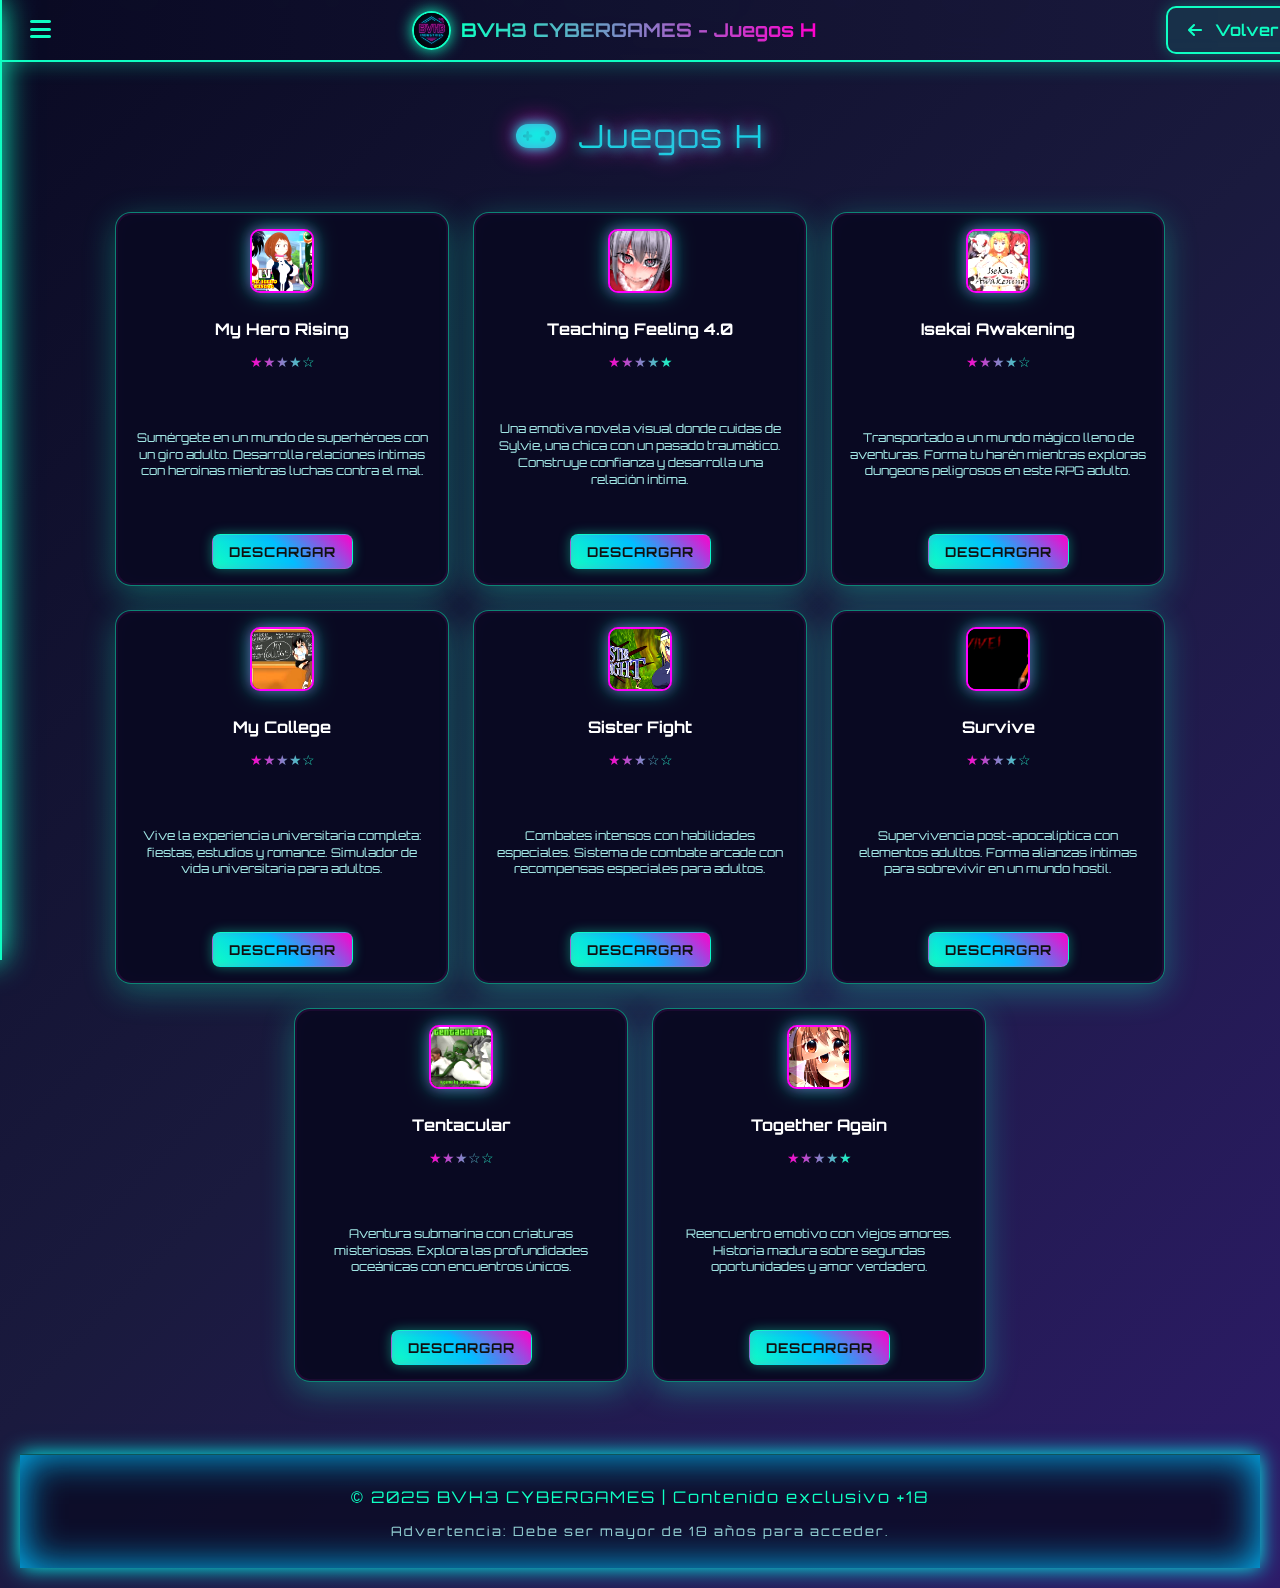
<file: juegos-h.html>
<!DOCTYPE html>
<html lang="es">
<head>
    <meta charset="UTF-8">
    <meta name="viewport" content="width=device-width, initial-scale=1.0">
    <title>Juegos H - BVH3 CYBERGAMES</title>
    <link rel="icon" href="src/Logo.png" type="image/png">
    <link href="https://fonts.googleapis.com/css2?family=Orbitron:wght@400;700;900&family=Rajdhani:wght@300;400;600&display=swap" rel="stylesheet">
    <link rel="stylesheet" href="https://cdnjs.cloudflare.com/ajax/libs/font-awesome/6.4.0/css/all.min.css">
    <link rel="stylesheet" href="estilos.css">
    <style>
        body {
            margin: 0;
            background: linear-gradient(135deg, #0a0a23 0%, #1a1a3e 50%, #2d1b69 100%);
            overflow-x: hidden;
        }
        
        /* Partículas de fondo */
        .particles {
            position: fixed;
            top: 0;
            left: 0;
            width: 100%;
            height: 100%;
            pointer-events: none;
            z-index: 1;
        }
        
        .particle {
            position: absolute;
            width: 2px;
            height: 2px;
            background: #0fffc3;
            animation: float 6s infinite ease-in-out;
        }
        
        @keyframes float {
            0%, 100% { transform: translateY(0px) rotate(0deg); opacity: 0; }
            50% { transform: translateY(-100px) rotate(180deg); opacity: 1; }
        }
        
        /* Menú lateral */
        .sidebar {
            position: fixed;
            top: 0;
            left: -250px;
            width: 250px;
            height: 100vh;
            background: linear-gradient(180deg, #0a0a23 0%, #1a1a3e 100%);
            border-right: 2px solid #0fffc3;
            box-shadow: 0 0 30px #0fffc3;
            transition: left 0.3s ease;
            z-index: 1000;
            padding-top: 60px;
        }
        
        .sidebar.open {
            left: 0;
        }
        
        .sidebar .menu-item {
            display: flex;
            align-items: center;
            padding: 15px 20px;
            color: #fff;
            text-decoration: none;
            transition: background 0.3s, transform 0.2s;
            border-bottom: 1px solid rgba(15, 255, 195, 0.2);
        }
        
        .sidebar .menu-item:hover {
            background: linear-gradient(90deg, rgba(15, 255, 195, 0.2), rgba(255, 0, 204, 0.2));
            transform: translateX(10px);
        }
        
        .sidebar .menu-item i {
            margin-right: 15px;
            font-size: 1.2rem;
            color: #0fffc3;
        }
        
        /* Header superior */
        .top-header {
            position: fixed;
            top: 0;
            left: 0;
            width: 100%;
            height: 60px;
            background: linear-gradient(90deg, rgba(10, 10, 35, 0.95), rgba(26, 26, 62, 0.95));
            backdrop-filter: blur(10px);
            border-bottom: 2px solid #0fffc3;
            box-shadow: 0 2px 20px rgba(15, 255, 195, 0.3);
            display: flex;
            align-items: center;
            justify-content: space-between;
            padding: 0 20px;
            z-index: 999;
        }
        
        .menu-toggle {
            background: none;
            border: none;
            color: #0fffc3;
            font-size: 1.5rem;
            cursor: pointer;
            padding: 10px;
            border-radius: 5px;
            transition: background 0.3s, transform 0.2s;
        }
        
        .menu-toggle:hover {
            background: rgba(15, 255, 195, 0.2);
            transform: rotate(90deg);
        }
        
        .back-button {
            color: #0fffc3;
            text-decoration: none;
            padding: 12px 20px;
            border: 2px solid #0fffc3;
            border-radius: 10px;
            background: rgba(15, 255, 195, 0.1);
            backdrop-filter: blur(10px);
            transition: all 0.3s ease;
            font-family: 'Orbitron', Arial, sans-serif;
            font-size: 1rem;
            font-weight: 600;
            box-shadow: 0 0 15px rgba(15, 255, 195, 0.3);
            position: relative;
            overflow: hidden;
        }
        
        .back-button::before {
            content: '';
            position: absolute;
            top: 0;
            left: -100%;
            width: 100%;
            height: 100%;
            background: linear-gradient(90deg, transparent, rgba(15, 255, 195, 0.3), transparent);
            transition: left 0.5s;
        }
        
        .back-button:hover {
            background: linear-gradient(90deg, rgba(15, 255, 195, 0.2), rgba(255, 0, 204, 0.2));
            color: #fff;
            transform: translateX(-5px);
            box-shadow: 0 0 25px rgba(15, 255, 195, 0.6), 0 0 15px rgba(255, 0, 204, 0.3);
        }
        
        .back-button:hover::before {
            left: 100%;
        }
        
        .header-logo {
            display: flex;
            align-items: center;
            gap: 10px;
        }
        
        .header-logo img {
            width: 35px;
            height: 35px;
            border-radius: 50%;
            border: 2px solid #0fffc3;
            box-shadow: 0 0 15px #0fffc3;
        }
        
        .header-title {
            font-family: 'Orbitron', Arial, sans-serif;
            background: linear-gradient(90deg, #0fffc3, #ff00cc);
            background-clip: text;
            -webkit-background-clip: text;
            -webkit-text-fill-color: transparent;
            font-size: 1.2rem;
            font-weight: bold;
        }
        
        /* Contenido principal */
        .main-content {
            margin-top: 80px;
            padding: 20px;
            z-index: 2;
            position: relative;
        }
        
        /* Loading animation */
        .loading-icon {
            display: inline-block;
            width: 20px;
            height: 20px;
            border: 3px solid rgba(15, 255, 195, 0.3);
            border-radius: 50%;
            border-top-color: #0fffc3;
            animation: spin 1s ease-in-out infinite;
            margin-right: 10px;
        }
        
        @keyframes spin {
            to { transform: rotate(360deg); }
        }
        
        /* Overlay para cerrar menú */
        .overlay {
            position: fixed;
            top: 0;
            left: 0;
            width: 100%;
            height: 100%;
            background: rgba(0, 0, 0, 0.5);
            opacity: 0;
            visibility: hidden;
            transition: opacity 0.3s, visibility 0.3s;
            z-index: 998;
        }
        
        .overlay.show {
            opacity: 1;
            visibility: visible;
        }
        .panel-section {
            width: 100%;
            margin: 2rem 0;
            padding: 0;
            background: none;
            backdrop-filter: none;
            border: none;
            border-radius: 0;
            box-shadow: none;
        }
        
        .panel-title {
            font-family: 'Orbitron', Arial, sans-serif;
            background: linear-gradient(90deg, #0fffc3, #00bfff, #ff00cc, #0fffc3);
            background-size: 300% 300%;
            -webkit-background-clip: text;
            -webkit-text-fill-color: transparent;
            background-clip: text;
            color: #00ffe7;
            font-size: 2rem;
            margin-bottom: 2rem;
            text-align: center;
            letter-spacing: 2px;
            animation: rgb-glow 2.5s linear infinite;
            text-shadow: 0 0 12px #00ffe7, 0 0 24px #ff00cc;
        }
        
        .panel-content {
            display: flex;
            flex-wrap: wrap;
            gap: 1.5rem;
            justify-content: center;
            padding: 1.5rem 1rem;
            max-width: 1600px;
            margin: 0 auto;
        }
        
        .game-card {
            width: 300px;
            height: 340px;
            flex-shrink: 0;
            background: rgba(10, 10, 35, 0.9);
            backdrop-filter: blur(15px);
            border: 1px solid rgba(15, 255, 195, 0.5);
            border-radius: 16px;
            box-shadow: 0 8px 32px rgba(15, 255, 195, 0.3), 0 0 20px rgba(255, 0, 204, 0.15) inset;
            padding: 1rem;
            text-align: center;
            transition: all 0.4s cubic-bezier(0.175, 0.885, 0.32, 1.275);
            position: relative;
            overflow: hidden;
            display: flex;
            flex-direction: column;
            align-items: center;
            justify-content: space-between;
            cursor: pointer;
        }
        
        .game-card::before {
            content: '';
            position: absolute;
            top: -50%;
            left: -50%;
            width: 200%;
            height: 200%;
            background: conic-gradient(from 0deg, transparent, rgba(15, 255, 195, 0.3), transparent, rgba(255, 0, 204, 0.3), transparent);
            animation: rotate-border 4s linear infinite;
            z-index: -1;
            opacity: 0;
            transition: opacity 0.3s ease;
        }
        
        @keyframes rotate-border {
            0% { transform: rotate(0deg); }
            100% { transform: rotate(360deg); }
        }
        
        .game-card::after {
            content: '';
            position: absolute;
            top: 2px;
            left: 2px;
            right: 2px;
            bottom: 2px;
            background: rgba(10, 10, 35, 0.95);
            border-radius: 14px;
            z-index: -1;
        }
        
        .game-card:hover::before {
            opacity: 1;
        }
        
        .game-card:hover {
            transform: translateY(-8px) scale(1.05);
            box-shadow: 0 20px 40px rgba(15, 255, 195, 0.4), 0 0 30px rgba(255, 0, 204, 0.3) inset, 0 0 60px rgba(0, 191, 255, 0.2);
            border-color: rgba(15, 255, 195, 0.8);
        }
        
        .game-card img {
            width: 220px;
            height: 140px;
            object-fit: cover;
            border-radius: 10px;
            margin-bottom: 0.8rem;
            border: 2px solid #ff00cc;
            box-shadow: 0 0 20px rgba(15, 255, 195, 0.5), 0 0 12px rgba(255, 0, 204, 0.4);
            transition: all 0.4s ease;
            background: #111;
            flex-shrink: 0;
            position: relative;
            overflow: hidden;
            filter: brightness(1.1) contrast(1.1) saturate(1.2);
        }
        
        .game-card:hover img {
            transform: scale(1.15);
            filter: brightness(1.4) saturate(1.6) contrast(1.2);
            border-color: #0fffc3;
            box-shadow: 0 0 30px rgba(15, 255, 195, 0.7), 0 0 20px rgba(255, 0, 204, 0.5), 0 0 40px rgba(0, 191, 255, 0.3);
        }
        }
        
        .game-card h2 {
            font-size: 1.1rem;
            margin: 0.3rem 0 0.4rem 0;
            color: #fff;
            font-family: 'Orbitron', Arial, sans-serif;
            font-weight: 600;
            background: linear-gradient(90deg, #0fffc3, #ff00cc);
            background-clip: text;
            -webkit-background-clip: text;
            -webkit-text-fill-color: transparent;
            text-shadow: 0 0 10px rgba(15, 255, 195, 0.3);
            transition: all 0.3s ease;
        }
        
        .game-card:hover h2 {
            text-shadow: 0 0 15px rgba(15, 255, 195, 0.6), 0 0 10px rgba(255, 0, 204, 0.4);
            transform: translateY(-2px);
        }
        
        .game-rating .star {
            background: linear-gradient(90deg, #ff00cc, #0fffc3);
            background-clip: text;
            -webkit-background-clip: text;
            -webkit-text-fill-color: transparent;
            font-size: 0.9rem;
            margin-bottom: 0.4rem;
            display: block;
            transition: all 0.3s ease;
        }
        
        .game-card:hover .star {
            transform: scale(1.1);
            filter: drop-shadow(0 0 8px rgba(15, 255, 195, 0.4));
        }
        
        .game-card p {
            font-size: 0.8rem;
            color: #b2fefa;
            margin-bottom: 0.8rem;
            line-height: 1.3;
            flex-grow: 1;
            display: flex;
            align-items: center;
            text-align: center;
            opacity: 0.9;
            transition: all 0.3s ease;
        }
        
        .game-card:hover p {
            color: #ffffff;
            opacity: 1;
            text-shadow: 0 0 8px rgba(15, 255, 195, 0.3);
        }
            background-clip: text;
            -webkit-background-clip: text;
            -webkit-text-fill-color: transparent;
            text-fill-color: transparent;
        }
        .game-rating .star {
            background: linear-gradient(90deg, #ff00cc, #0fffc3);
            background-clip: text;
            -webkit-background-clip: text;
            -webkit-text-fill-color: transparent;
            text-fill-color: transparent;
            font-size: 1.1rem;
            margin-bottom: 0.5rem;
            display: block;
        }
        .game-card p {
            font-size: 0.9rem;
            color: #b2fefa;
            margin-bottom: 0.8rem;
            line-height: 1.4;
            flex-grow: 1;
        }
        .game-card a.cyber-btn {
            font-size: 0.9rem;
            padding: 0.6rem 1.1rem;
            border-radius: 8px;
            background: linear-gradient(45deg, #0fffc3 0%, #00bfff 50%, #ff00cc 100%);
            color: #111;
            border: 1px solid rgba(15, 255, 195, 0.3);
            font-family: 'Orbitron', Arial, sans-serif;
            font-weight: 700;
            letter-spacing: 1px;
            box-shadow: 0 0 12px rgba(15, 255, 195, 0.4), 0 0 6px rgba(255, 0, 204, 0.2) inset;
            margin-top: auto;
            transition: all 0.4s cubic-bezier(0.175, 0.885, 0.32, 1.275);
            cursor: pointer;
            position: relative;
            overflow: hidden;
            text-decoration: none;
            display: inline-block;
            align-self: center;
            text-transform: uppercase;
        }
        
        .game-card a.cyber-btn::before {
            content: '';
            position: absolute;
            top: 0;
            left: -100%;
            width: 100%;
            height: 100%;
            background: linear-gradient(90deg, transparent, rgba(255, 255, 255, 0.4), transparent);
            transition: left 0.6s ease;
        }
        
        .game-card a.cyber-btn:hover::before {
            left: 100%;
        }
        
        .game-card a.cyber-btn:hover {
            background: linear-gradient(45deg, #ff00cc 0%, #00bfff 50%, #0fffc3 100%);
            color: #fff;
            transform: translateY(-3px) scale(1.05);
            box-shadow: 0 8px 25px rgba(15, 255, 195, 0.6), 0 0 15px rgba(255, 0, 204, 0.5) inset, 0 0 40px rgba(0, 191, 255, 0.3);
            border-color: rgba(15, 255, 195, 0.8);
            text-shadow: 0 0 10px rgba(0, 0, 0, 0.8);
        }
            width: 100%;
            height: 100%;
            background: linear-gradient(90deg, transparent, rgba(255, 255, 255, 0.2), transparent);
            transition: left 0.3s;
        }
        
        .game-card a.cyber-btn:hover::before {
            left: 100%;
        }
        
        .game-card a.cyber-btn:hover {
            background: linear-gradient(90deg, #ff00cc 0%, #0fffc3 100%);
            color: #fff;
            transform: scale(1.05);
            box-shadow: 0 0 15px rgba(15, 255, 195, 0.7), 0 0 8px rgba(255, 0, 204, 0.5) inset;
        }
        @media (max-width: 1200px) {
            .panel-content {
                gap: 1.3rem;
                padding: 1.3rem;
            }
            
            .game-card {
                width: 280px;
                height: 320px;
            }
            
            .game-card img {
                width: 200px;
                height: 130px;
            }
        }
        
        @media (max-width: 768px) {
            .panel-content { 
                gap: 1rem; 
                padding: 1rem;
            }
            
            .game-card { 
                width: 260px;
                height: 300px;
                padding: 0.9rem;
            }
            
            .game-card img { 
                width: 180px; 
                height: 120px;
            }
            
            .game-card h2 { 
                font-size: 1rem;
            }
            
            .game-card p { 
                font-size: 0.75rem;
            }
            
            .game-card a.cyber-btn {
                font-size: 0.85rem;
                padding: 0.5rem 1rem;
            }
        }
        
        @media (max-width: 480px) {
            .back-button {
                padding: 10px 16px;
                font-size: 0.9rem;
            }
            
            .panel-content { 
                flex-direction: column;
                align-items: center;
                gap: 1rem;
                padding: 1rem;
            }
            
            .game-card { 
                width: 90%;
                max-width: 300px;
                height: 320px;
                padding: 1rem;
            }
            
            .game-card img { 
                width: 200px; 
                height: 130px;
            }
            
            .game-card h2 { 
                font-size: 1rem;
            }
            
            .game-card p { 
                font-size: 0.8rem;
            }
        } 
            .game-card h2 { 
                font-size: 0.9rem;
            }
            
            .game-card p { 
                font-size: 0.75rem;
            }
            
            .game-card a.cyber-btn {
                font-size: 0.85rem;
                padding: 8px 16px;
            }
        }
            .game-card { 
                padding: 0.7rem;
                gap: 0.6rem;
            }
            .game-card img { 
                width: 60px; 
                height: 60px; 
            }
            .game-card h2 { 
                font-size: 1rem; 
            }
            .game-card p { 
                font-size: 0.75rem; 
            }
            .panel-section { margin: 1rem auto; }
        }
        
        @media (min-width: 900px) {
            .game-card { 
                max-width: 900px;
                padding: 1.2rem;
                gap: 2rem;
            }
            .game-card img { 
                width: 100px; 
                height: 100px; 
            }
        }
        @keyframes rgb-glow {
            0% { background-position: 0% 50%; }
            50% { background-position: 100% 50%; }
            100% { background-position: 0% 50%; }
        }
    </style>
    <script>
        // Crear partículas
        function createParticles() {
            const particlesContainer = document.querySelector('.particles');
            for (let i = 0; i < 50; i++) {
                const particle = document.createElement('div');
                particle.className = 'particle';
                particle.style.left = Math.random() * 100 + '%';
                particle.style.animationDelay = Math.random() * 6 + 's';
                particle.style.animationDuration = (Math.random() * 3 + 3) + 's';
                particlesContainer.appendChild(particle);
            }
        }
        
        // Toggle menú
        function toggleSidebar() {
            const sidebar = document.querySelector('.sidebar');
            const overlay = document.querySelector('.overlay');
            
            sidebar.classList.toggle('open');
            overlay.classList.toggle('show');
        }
        
        // Cerrar menú al hacer clic en overlay
        function closeSidebar() {
            const sidebar = document.querySelector('.sidebar');
            const overlay = document.querySelector('.overlay');
            
            sidebar.classList.remove('open');
            overlay.classList.remove('show');
        }
        
        // Inicializar cuando cargue la página
        document.addEventListener('DOMContentLoaded', function() {
            createParticles();
            
            // Event listeners
            document.querySelector('.menu-toggle').addEventListener('click', toggleSidebar);
            document.querySelector('.overlay').addEventListener('click', closeSidebar);
        });
    </script>
</head>
<body>
    <!-- Partículas de fondo -->
    <div class="particles"></div>
    
    <!-- Overlay para cerrar menú -->
    <div class="overlay" onclick="closeSidebar()"></div>
    
    <!-- Header superior -->
    <header class="top-header">
        <button class="menu-toggle" onclick="toggleSidebar()">
            <i class="fas fa-bars"></i>
        </button>
        <div class="header-logo">
            <img src="src/Logo.png" alt="BVH3 Logo">
            <span class="header-title">BVH3 CYBERGAMES - Juegos H</span>
        </div>
        <a href="index.php" class="back-button">
            <i class="fas fa-arrow-left" style="margin-right: 8px;"></i>
            Volver
        </a>
    </header>
    
    <!-- Menú lateral -->
    <nav class="sidebar">
        <a href="index.php" class="menu-item">
            <i class="fas fa-home"></i>
            <span>Panel Principal</span>
        </a>
        <a href="#" class="menu-item">
            <i class="fas fa-gamepad"></i>
            <span>Juegos H</span>
        </a>
        <a href="index.php#bots-whatsapp" class="menu-item">
            <i class="fab fa-whatsapp"></i>
            <span>Bots WhatsApp</span>
        </a>
        <a href="index.php#foros" class="menu-item">
            <i class="fas fa-comments"></i>
            <span>Foros</span>
        </a>
        <a href="index.php#comunidad" class="menu-item">
            <i class="fas fa-users"></i>
            <span>Comunidad</span>
        </a>
        <a href="index.php#mas" class="menu-item">
            <i class="fas fa-plus-circle"></i>
            <span>Más</span>
        </a>
    </nav>
    
    <!-- Contenido principal -->
    <div class="main-content">
        <section class="panel-section" id="juegos-h">
            <div class="panel-title">
                <i class="fas fa-gamepad" style="margin-right: 10px; color: #0fffc3;"></i>
                Juegos H
            </div>
            <div class="panel-content game-library">
            <!-- Tarjetas de juegos H -->
            <div class="game-card">
                <img src="src/my.jpg" alt="My Hero Rising" loading="lazy">
                <h2>My Hero Rising</h2>
                <div class="game-rating"><span class="star">★★★★☆</span></div>
                <p>Sumérgete en un mundo de superhéroes con un giro adulto. Desarrolla relaciones íntimas con heroínas mientras luchas contra el mal.</p>
                <a href="https://cuty.io/5jm8YM" class="cyber-btn">Descargar</a>
            </div>
            <div class="game-card">
                <img src="src/feeling.png" alt="Teaching Feeling" loading="lazy">
                <h2>Teaching Feeling 4.0</h2>
                <div class="game-rating"><span class="star">★★★★★</span></div>
                <p>Una emotiva novela visual donde cuidas de Sylvie, una chica con un pasado traumático. Construye confianza y desarrolla una relación íntima.</p>
                <a href="https://cuty.io/S9kJtZkCkV" class="cyber-btn">Descargar</a>
            </div>
            <div class="game-card">
                <img src="src/isekai.jpg" alt="Isekai Awakening" loading="lazy">
                <h2>Isekai Awakening</h2>
                <div class="game-rating"><span class="star">★★★★☆</span></div>
                <p>Transportado a un mundo mágico lleno de aventuras. Forma tu harén mientras exploras dungeons peligrosos en este RPG adulto.</p>
                <a href="https://cuty.io/N8f9oan6" class="cyber-btn">Descargar</a>
            </div>
            <div class="game-card">
                <img src="src/college.jpg" alt="My College" loading="lazy">
                <h2>My College</h2>
                <div class="game-rating"><span class="star">★★★★☆</span></div>
                <p>Vive la experiencia universitaria completa: fiestas, estudios y romance. Simulador de vida universitaria para adultos.</p>
                <a href="https://cuty.io/ktMkRK" class="cyber-btn">Descargar</a>
            </div>
            <div class="game-card">
                <img src="src/sister.jpg" alt="Sister Fight" loading="lazy">
                <h2>Sister Fight</h2>
                <div class="game-rating"><span class="star">★★★☆☆</span></div>
                <p>Combates intensos con habilidades especiales. Sistema de combate arcade con recompensas especiales para adultos.</p>
                <a href="https://cuty.io/9pRQDPjo0B" class="cyber-btn">Descargar</a>
            </div>
            <div class="game-card">
                <img src="src/survive.jpg" alt="Survive" loading="lazy">
                <h2>Survive</h2>
                <div class="game-rating"><span class="star">★★★★☆</span></div>
                <p>Supervivencia post-apocalíptica con elementos adultos. Forma alianzas íntimas para sobrevivir en un mundo hostil.</p>
                <a href="https://cuty.io/mgkU0v8DN" class="cyber-btn">Descargar</a>
            </div>
            <div class="game-card">
                <img src="src/tentacular.jpg" alt="Tentacular" loading="lazy">
                <h2>Tentacular</h2>
                <div class="game-rating"><span class="star">★★★☆☆</span></div>
                <p>Aventura submarina con criaturas misteriosas. Explora las profundidades oceánicas con encuentros únicos.</p>
                <a href="https://cuty.io/wMvLN" class="cyber-btn">Descargar</a>
            </div>
            <div class="game-card">
                <img src="src/together.webp" alt="Together Again" loading="lazy">
                <h2>Together Again</h2>
                <div class="game-rating"><span class="star">★★★★★</span></div>
                <p>Reencuentro emotivo con viejos amores. Historia madura sobre segundas oportunidades y amor verdadero.</p>
                <a href="https://cuty.io/YqBtVH" class="cyber-btn">Descargar</a>
            </div>
            </div>
        </section>
        
        <!-- Footer -->
        <footer class="cyber-footer fade-in" style="margin-top: 3rem; padding: 1rem 0; text-align: center; background: rgba(10, 10, 35, 0.8); border-top: 1px solid rgba(15, 255, 195, 0.3);">
            <p style="color: #0fffc3; font-family: 'Orbitron', Arial, sans-serif;">&copy; 2025 BVH3 CYBERGAMES | Contenido exclusivo +18</p>
            <p style="font-size: 0.8rem; margin-top: 0.5rem; opacity: 0.8; color: #b2fefa;">Advertencia: Debe ser mayor de 18 años para acceder.</p>
        </footer>
    </div>
</body>
</html>
</file>
<file: estilos.css>
/* NAVBAR PRINCIPAL */
.main-navbar {
    width: 100%;
    background: rgba(20, 30, 48, 0.95);
    border-radius: 12px;
    margin: 0 auto 1.2rem auto;
    box-shadow: 0 2px 12px #00ffe7, 0 0 8px #ff00cc inset;
    max-width: 900px;
    padding: 0.2rem 0.5rem;
    z-index: 20;
}
.main-navbar ul {
    display: flex;
    flex-wrap: wrap;
    justify-content: center;
    gap: 1.5rem;
    list-style: none;
    margin: 0;
    padding: 0.5rem 0;
}
.main-navbar li {
    display: inline-block;
}
.main-navbar a {
    color: #00ffe7;
    font-family: 'Orbitron', Arial, sans-serif;
    font-weight: 700;
    text-decoration: none;
    font-size: 1.1rem;
    letter-spacing: 1px;
    padding: 0.4rem 1.2rem;
    border-radius: 8px;
    transition: background 0.2s, color 0.2s;
}
.main-navbar a:hover {
    background: linear-gradient(90deg, #ff00cc 0%, #00ffe7 100%);
    color: #fff;
}

/* DASHBOARD DE BOTONES PRINCIPALES */
.dashboard-buttons {
    display: flex;
    flex-wrap: wrap;
    justify-content: center;
    gap: 0.7rem;
    margin: 1.2rem auto 1rem auto;
    max-width: 900px;
    z-index: 5;
}
.dash-btn {
    font-size: 1rem;
    padding: 0.7rem 1.2rem;
    border-radius: 12px;
    background: linear-gradient(90deg, #00ffe7 0%, #ff00cc 100%);
    color: #111;
    border: none;
    font-family: 'Orbitron', Arial, sans-serif;
    font-weight: 700;
    letter-spacing: 1px;
    box-shadow: 0 0 8px #00ffe7, 0 0 4px #ff00cc inset;
    margin-bottom: 0.3rem;
    transition: background 0.2s, color 0.2s, transform 0.15s;
    cursor: pointer;
}
.dash-btn:hover {
    background: linear-gradient(90deg, #ff00cc 0%, #00ffe7 100%);
    color: #fff;
    transform: scale(1.04);
}
body {
    background: linear-gradient(135deg, #0f2027, #2c5364 80%);
    color: #fff;
    font-family: 'Orbitron', 'Segoe UI', Arial, sans-serif;
    margin: 0;
    min-height: 100vh;
}

.cyber-header, .cyber-footer {
    background: linear-gradient(90deg, #0fffc3 0%, #00bfff 100%);
    color: #111;
    text-align: center;
    padding: 2rem 0 1rem 0;
    letter-spacing: 2px;
    box-shadow: 0 0 20px #00fff7, 0 0 40px #00bfff inset;
}

.cyber-footer {
    padding: 1rem 0;
    font-size: 1rem;
    margin-top: 2rem;
}

.game-library {
    display: flex;
    flex-wrap: wrap;
    justify-content: center;
    gap: 2rem;
    padding: 2rem;
}

.game-card {
    background: rgba(20, 30, 40, 0.95);
    border: 2px solid #00fff7;
    border-radius: 18px;
    box-shadow: 0 0 24px #00fff7, 0 0 8px #0fffc3 inset;
    width: 260px;
    padding: 1.5rem 1rem;
    text-align: center;
    transition: transform 0.3s, box-shadow 0.3s;
    position: relative;
    overflow: hidden;
}

.game-card img {
    width: 100%;
    border-radius: 12px;
    margin-bottom: 1rem;
    border: 2px solid #00bfff;
    box-shadow: 0 0 12px #00fff7;
    transition: filter 0.3s;
}

.cyber-btn {
    display: inline-block;
    margin-top: 1rem;
    padding: 0.7rem 1.5rem;
    background: linear-gradient(90deg, #0fffc3 0%, #00bfff 100%);
    color: #111;
    border: none;
    border-radius: 8px;
    font-weight: bold;
    letter-spacing: 1px;
    text-decoration: none;
    box-shadow: 0 0 10px #00fff7, 0 0 20px #00bfff inset;
    transition: background 0.3s, box-shadow 0.3s, transform 0.2s;
    cursor: pointer;
    position: relative;
    overflow: hidden;
}

.cyber-btn:hover {
    background: linear-gradient(90deg, #00bfff 0%, #0fffc3 100%);
    box-shadow: 0 0 24px #0fffc3, 0 0 40px #00bfff inset;
    transform: scale(1.07) rotate(-2deg);
}

.cyber-effect::before, .cyber-effect::after {
    content: '';
    position: absolute;
    border-radius: 18px;
    pointer-events: none;
    z-index: 1;
}

.cyber-effect::before {
    top: -8px; left: -8px; right: -8px; bottom: -8px;
    border: 2px dashed #0fffc3;
    opacity: 0.5;
    animation: cyber-glow 2s linear infinite;
}

.cyber-effect::after {
    top: 0; left: 0; right: 0; bottom: 0;
    box-shadow: 0 0 40px #00fff7 inset;
    opacity: 0.2;
}

.game-card:hover {
    transform: scale(1.04) rotate(1deg);
    box-shadow: 0 0 40px #0fffc3, 0 0 80px #00bfff inset;
}

@keyframes cyber-glow {
    0% { box-shadow: 0 0 10px #0fffc3, 0 0 20px #00bfff inset; }
    50% { box-shadow: 0 0 30px #00fff7, 0 0 60px #0fffc3 inset; }
    100% { box-shadow: 0 0 10px #0fffc3, 0 0 20px #00bfff inset; }
}

.logo-container {
    display: flex;
    align-items: center;
    justify-content: center;
    gap: 0.7rem;
    margin-bottom: 0.7rem;
}

.cyber-logo {
    width: 38px;
    height: 38px;
    border-radius: 50%;
    border: 2px solid #0fffc3;
    box-shadow: 0 0 16px #00fff7, 0 0 8px #ff00cc inset;
    background: #111;
    animation: logo-glow 2s infinite alternate;
    object-fit: cover;
}

.bvh3-title {
    font-family: 'Orbitron', Arial, sans-serif;
    font-size: 1.3rem;
    font-weight: bold;
    letter-spacing: 2px;
    color: #fff;
    text-shadow: 0 0 8px #00fff7, 0 0 16px #0fffc3;
    position: relative;
}

@media (max-width: 600px) {
    .logo-container {
        gap: 0.4rem;
        margin-bottom: 0.4rem;
    }
    .cyberpunk-logo, .cyber-logo {
        width: 28px;
        height: 28px;
    }
    .bvh3-title {
        font-size: 0.95rem;
        letter-spacing: 1px;
    }
    .dashboard-buttons {
        gap: 0.3rem;
        margin: 0.7rem auto 0.5rem auto;
    }
    .dash-btn {
        font-size: 0.85rem;
        padding: 0.5rem 0.7rem;
        border-radius: 8px;
        margin-bottom: 0.2rem;
    }
}

.rgb-glow {
    background: linear-gradient(90deg, #0fffc3, #00bfff, #ff00cc, #0fffc3);
    background-size: 300% 300%;
    -webkit-background-clip: text;
    -webkit-text-fill-color: transparent;
    animation: rgb-glow 2.5s linear infinite;
    font-weight: bold;
    letter-spacing: 2px;
}

@keyframes rgb-glow {
    0% { background-position: 0% 50%; }
    50% { background-position: 100% 50%; }
    100% { background-position: 0% 50%; }
}

@keyframes logo-glow {
    0% { box-shadow: 0 0 24px #00fff7, 0 0 12px #ff00cc inset; }
    100% { box-shadow: 0 0 40px #ff00cc, 0 0 24px #0fffc3 inset; }
}
</file>
